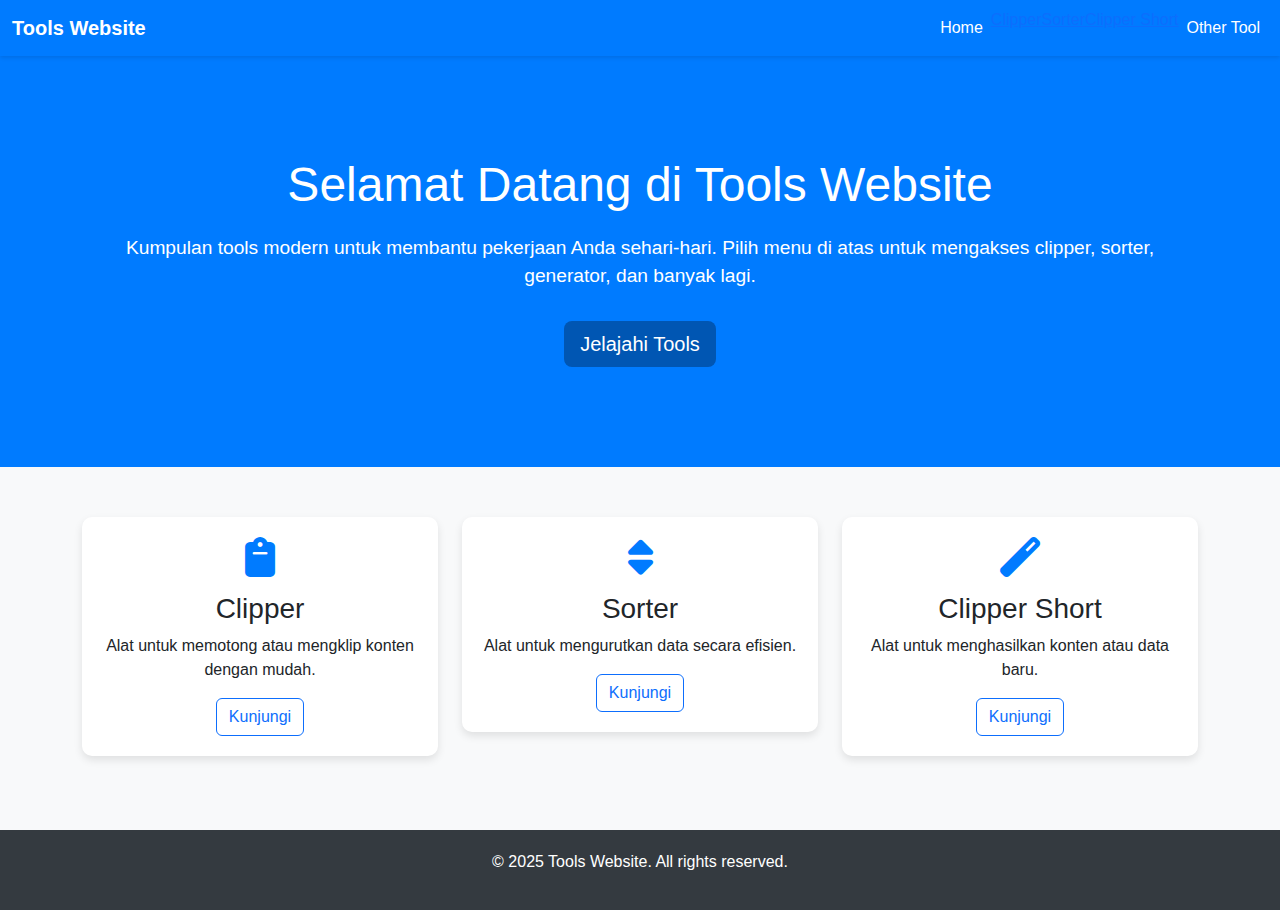
<file: index.html>
<!DOCTYPE html>
<html lang="id">
<head>
    <meta charset="UTF-8">
    <meta name="viewport" content="width=device-width, initial-scale=1.0">
    <title>Tools Website - Halaman Utama</title>
    <!-- Bootstrap CSS via CDN untuk tampilan modern -->
    <link href="https://cdn.jsdelivr.net/npm/bootstrap@5.3.3/dist/css/bootstrap.min.css" rel="stylesheet" integrity="sha384-QWTKZyjpPEjISv5WaRU9OFeRpok6YctnYmDr5pNlyT2bRjXh0JMhjY6hW+ALEwIH" crossorigin="anonymous">
    <!-- Font Awesome untuk ikon (opsional, tapi membuat lebih modern) -->
    <link href="https://cdnjs.cloudflare.com/ajax/libs/font-awesome/6.5.1/css/all.min.css" rel="stylesheet">
    <style>
        /* CSS tambahan untuk customisasi modern */
        body {
            font-family: 'Segoe UI', Tahoma, Geneva, Verdana, sans-serif;
            background-color: #f8f9fa;
        }
        .navbar {
            background-color: #007bff;
            box-shadow: 0 2px 4px rgba(0,0,0,0.1);
        }
        .navbar-brand {
            font-weight: bold;
            color: white !important;
        }
        .nav-link {
            color: white !important;
            transition: color 0.3s;
        }
        .nav-link:hover {
            color: #ffd700 !important;
        }
        .hero {
            background-color: #007bff;
            color: white;
            padding: 100px 0;
            text-align: center;
        }
        .hero h1 {
            font-size: 3rem;
            margin-bottom: 20px;
        }
        .hero p {
            font-size: 1.2rem;
            margin-bottom: 30px;
        }
        .btn-primary {
            background-color: #0056b3;
            border: none;
            transition: background-color 0.3s;
        }
        .btn-primary:hover {
            background-color: #004085;
        }
        .features {
            padding: 50px 0;
        }
        .feature-card {
            background: white;
            border-radius: 10px;
            box-shadow: 0 4px 8px rgba(0,0,0,0.1);
            padding: 20px;
            text-align: center;
            transition: transform 0.3s;
        }
        .feature-card:hover {
            transform: translateY(-5px);
        }
        .feature-icon {
            font-size: 2.5rem;
            color: #007bff;
            margin-bottom: 15px;
        }
        footer {
            background-color: #343a40;
            color: white;
            padding: 20px 0;
            text-align: center;
        }
    </style>
</head>
<body>

    <!-- Navbar untuk menu navigasi -->
    <nav class="navbar navbar-expand-lg navbar-dark">
        <div class="container-fluid">
            <a class="navbar-brand" href="#">Tools Website</a>
            <button class="navbar-toggler" type="button" data-bs-toggle="collapse" data-bs-target="#navbarNav" aria-controls="navbarNav" aria-expanded="false" aria-label="Toggle navigation">
                <span class="navbar-toggler-icon"></span>
            </button>
            <div class="collapse navbar-collapse" id="navbarNav">
                <ul class="navbar-nav ms-auto">
                    <li class="nav-item">
                        <a class="nav-link active" aria-current="page" href="#">Home</a>
                    </li>
                    <li class="nav-item">
                        <a class=""nav-link active" href="/clipper">Clipper</a>
                    </li>
                    <li class="nav-item">
                        <a class=""nav-link active" href="/sorter">Sorter</a>
                    </li>
                    <li class="nav-item">
                        <a class="p"nav-link active" href="/generator">Clipper Short</a>
                    </li>
                    <!-- Tambahkan menu lain sesuai kebutuhan, misalnya: -->
                    <li class="nav-item">
                        <a class="nav-link" href="/other-tool">Other Tool</a>
                    </li>
                </ul>
            </div>
        </div>
    </nav>

    <!-- Hero Section untuk sambutan utama -->
    <section class="hero">
        <div class="container">
            <h1>Selamat Datang di Tools Website</h1>
            <p>Kumpulan tools modern untuk membantu pekerjaan Anda sehari-hari. Pilih menu di atas untuk mengakses clipper, sorter, generator, dan banyak lagi.</p>
            <a href="#features" class="btn btn-primary btn-lg">Jelajahi Tools</a>
        </div>
    </section>

    <!-- Features Section untuk menampilkan tools secara singkat -->
    <section id="features" class="features">
        <div class="container">
            <div class="row">
                <div class="col-md-4 mb-4">
                    <div class="feature-card">
                        <i class="fas fa-clipboard feature-icon"></i>
                        <h3>Clipper</h3>
                        <p>Alat untuk memotong atau mengklip konten dengan mudah.</p>
                        <a href="page/cliper-video.html" class="btn btn-outline-primary">Kunjungi</a>
                    </div>
                </div>
                <div class="col-md-4 mb-4">
                    <div class="feature-card">
                        <i class="fas fa-sort feature-icon"></i>
                        <h3>Sorter</h3>
                        <p>Alat untuk mengurutkan data secara efisien.</p>
                        <a href="page/sorter-excel.html" class="btn btn-outline-primary">Kunjungi</a>
                    </div>
                </div>
                <div class="col-md-4 mb-4">
                    <div class="feature-card">
                        <i class="fas fa-magic feature-icon"></i>
                        <h3>Clipper Short</h3>
                        <p>Alat untuk menghasilkan konten atau data baru.</p>
                        <a href="page/cliper-short.html" class="btn btn-outline-primary">Kunjungi</a>
                    </div>
                </div>
            </div>
        </div>
    </section>

    <!-- Footer -->
    <footer>
        <div class="container">
            <p>&copy; 2025 Tools Website. All rights reserved.</p>
        </div>
    </footer>

    <!-- Bootstrap JS via CDN -->
    <script src="https://cdn.jsdelivr.net/npm/bootstrap@5.3.3/dist/js/bootstrap.bundle.min.js" integrity="sha384-YvpcrYf0tY3lHB60NNkmXc5s9fDVZLESaAA55NDzOxhy9GkcIdslK1eN7N6jIeHz" crossorigin="anonymous"></script>
</body>
</html>
</file>
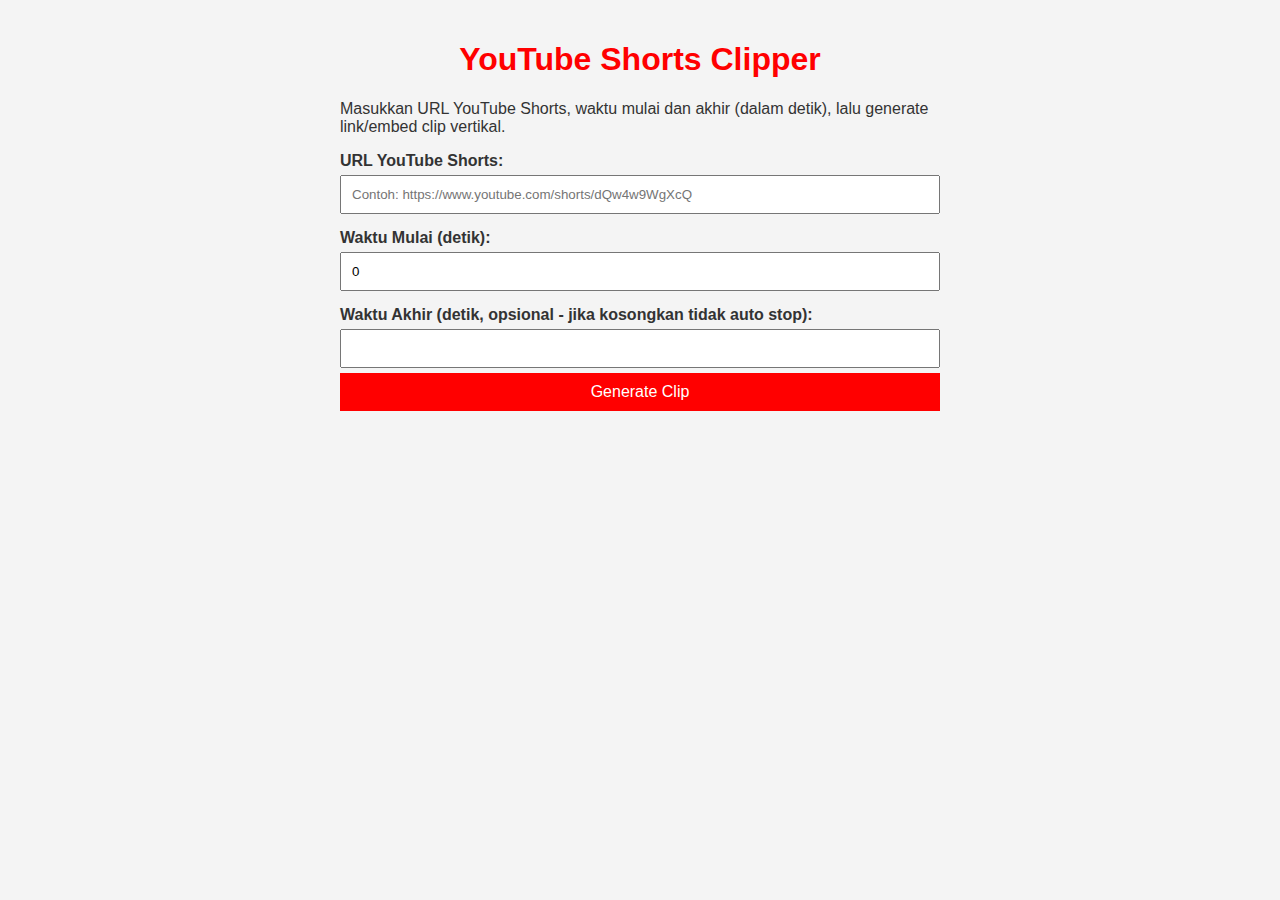
<file: page/cliper-short.html>
<!DOCTYPE html>
<html lang="id">
<head>
    <meta charset="UTF-8">
    <meta name="viewport" content="width=device-width, initial-scale=1.0">
    <title>YouTube Shorts Clipper Sederhana</title>
    <style>
        body {
            font-family: Arial, sans-serif;
            max-width: 600px; /* Lebih sempit untuk fokus vertikal */
            margin: 0 auto;
            padding: 20px;
            background-color: #f4f4f4;
            color: #333;
        }
        h1 {
            text-align: center;
            color: #ff0000; /* Warna merah seperti YouTube */
        }
        label {
            display: block;
            margin-top: 15px;
            font-weight: bold;
        }
        input, button {
            width: 100%;
            padding: 10px;
            margin-top: 5px;
            box-sizing: border-box;
        }
        button {
            background-color: #ff0000;
            color: white;
            border: none;
            cursor: pointer;
            font-size: 16px;
        }
        button:hover {
            background-color: #cc0000;
        }
        #result {
            margin-top: 30px;
            padding: 15px;
            background-color: #fff;
            border: 1px solid #ddd;
            border-radius: 8px;
            display: none;
        }
        #preview {
            margin-top: 20px;
            text-align: center;
        }
        #playerContainer {
            max-width: 315px; /* Lebar vertikal */
            margin: 0 auto;
        }
        textarea {
            width: 100%;
            height: 100px;
            margin-top: 10px;
            padding: 10px;
        }
    </style>
</head>
<body>
    <h1>YouTube Shorts Clipper</h1>
    <p>Masukkan URL YouTube Shorts, waktu mulai dan akhir (dalam detik), lalu generate link/embed clip vertikal.</p>

    <label for="url">URL YouTube Shorts:</label>
    <input type="text" id="url" placeholder="Contoh: https://www.youtube.com/shorts/dQw4w9WgXcQ">

    <label for="start">Waktu Mulai (detik):</label>
    <input type="number" id="start" value="0" min="0">

    <label for="end">Waktu Akhir (detik, opsional - jika kosongkan tidak auto stop):</label>
    <input type="number" id="end" min="0">

    <button onclick="generateClip()">Generate Clip</button>

    <div id="result">
        <h2>Hasil Clip Shorts:</h2>
        <p><strong>Link Share:</strong></p>
        <textarea id="shareLink" readonly></textarea>

        <p><strong>Kode Embed (Vertikal):</strong></p>
        <textarea id="embedCode" readonly></textarea>

        <div id="preview">
            <h3>Preview Player (Vertikal):</h3>
            <div id="playerContainer"></div>
        </div>
    </div>

    <script>
        function getVideoId(url) {
            const regExp = /^.*(youtu.be\/|v\/|u\/\w\/|embed\/|shorts\/|watch\?v=|&v=)([^#&?]*).*/;
            const match = url.match(regExp);
            return (match && match[2].length === 11) ? match[2] : null;
        }

        function generateClip() {
            const urlInput = document.getElementById('url').value.trim();
            const start = parseInt(document.getElementById('start').value) || 0;
            const end = parseInt(document.getElementById('end').value) || null;

            const videoId = getVideoId(urlInput);
            if (!videoId) {
                alert('URL YouTube Shorts tidak valid!');
                return;
            }

            let shareLink = `https://www.youtube.com/shorts/${videoId}?t=${start}s`;
            if (end && end > start) {
                shareLink += `&end=${end}`;
            }

            let embedCode = `<iframe width="315" height="560" src="https://www.youtube.com/embed/${videoId}?start=${start}`;
            if (end && end > start) {
                embedCode += `&end=${end}`;
            }
            embedCode += '&autoplay=0" frameborder="0" allowfullscreen></iframe>';

            document.getElementById('shareLink').value = shareLink;
            document.getElementById('embedCode').value = embedCode;

            // Preview player vertikal
            let playerHtml = `<iframe width="315" height="560" src="https://www.youtube.com/embed/${videoId}?start=${start}`;
            if (end && end > start) {
                playerHtml += `&end=${end}`;
            }
            playerHtml += '" frameborder="0" allowfullscreen></iframe>';

            document.getElementById('playerContainer').innerHTML = playerHtml;

            document.getElementById('result').style.display = 'block';
        }
    </script>
</body>
</html>
</file>
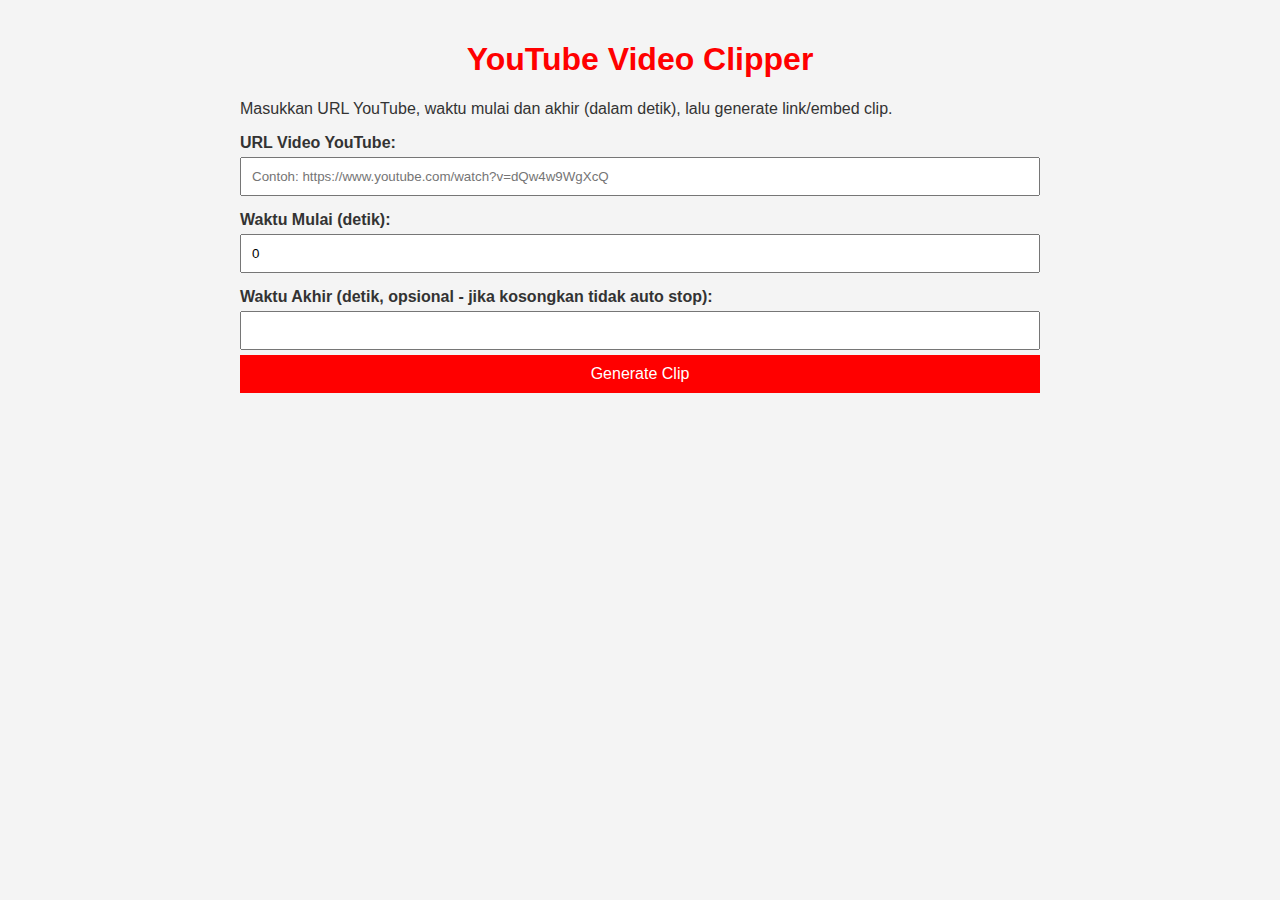
<file: page/cliper-video.html>
<!DOCTYPE html>
<html lang="id">
<head>
    <meta charset="UTF-8">
    <meta name="viewport" content="width=device-width, initial-scale=1.0">
    <title>YouTube Video Clipper Sederhana</title>
    <style>
        body {
            font-family: Arial, sans-serif;
            max-width: 800px;
            margin: 0 auto;
            padding: 20px;
            background-color: #f4f4f4;
            color: #333;
        }
        h1 {
            text-align: center;
            color: #ff0000; /* Warna merah seperti YouTube */
        }
        label {
            display: block;
            margin-top: 15px;
            font-weight: bold;
        }
        input, button {
            width: 100%;
            padding: 10px;
            margin-top: 5px;
            box-sizing: border-box;
        }
        button {
            background-color: #ff0000;
            color: white;
            border: none;
            cursor: pointer;
            font-size: 16px;
        }
        button:hover {
            background-color: #cc0000;
        }
        #result {
            margin-top: 30px;
            padding: 15px;
            background-color: #fff;
            border: 1px solid #ddd;
            border-radius: 8px;
            display: none;
        }
        #preview {
            margin-top: 20px;
            text-align: center;
        }
        textarea {
            width: 100%;
            height: 100px;
            margin-top: 10px;
            padding: 10px;
        }
    </style>
</head>
<body>
    <h1>YouTube Video Clipper</h1>
    <p>Masukkan URL YouTube, waktu mulai dan akhir (dalam detik), lalu generate link/embed clip.</p>

    <label for="url">URL Video YouTube:</label>
    <input type="text" id="url" placeholder="Contoh: https://www.youtube.com/watch?v=dQw4w9WgXcQ">

    <label for="start">Waktu Mulai (detik):</label>
    <input type="number" id="start" value="0" min="0">

    <label for="end">Waktu Akhir (detik, opsional - jika kosongkan tidak auto stop):</label>
    <input type="number" id="end" min="0">

    <button onclick="generateClip()">Generate Clip</button>

    <div id="result">
        <h2>Hasil Clip:</h2>
        <p><strong>Link Share:</strong></p>
        <textarea id="shareLink" readonly></textarea>

        <p><strong>Kode Embed:</strong></p>
        <textarea id="embedCode" readonly></textarea>

        <div id="preview">
            <h3>Preview Player:</h3>
            <div id="playerContainer"></div>
        </div>
    </div>

    <script>
        function getVideoId(url) {
            const regExp = /^.*(youtu.be\/|v\/|u\/\w\/|embed\/|watch\?v=|&v=)([^#&?]*).*/;
            const match = url.match(regExp);
            return (match && match[2].length === 11) ? match[2] : null;
        }

        function generateClip() {
            const urlInput = document.getElementById('url').value.trim();
            const start = parseInt(document.getElementById('start').value) || 0;
            const end = parseInt(document.getElementById('end').value) || null;

            const videoId = getVideoId(urlInput);
            if (!videoId) {
                alert('URL YouTube tidak valid!');
                return;
            }

            let shareLink = `https://www.youtube.com/watch?v=${videoId}&t=${start}s`;
            if (end && end > start) {
                shareLink += `&end=${end}`;
            }

            let embedCode = `<iframe width="560" height="315" src="https://www.youtube.com/embed/${videoId}?start=${start}`;
            if (end && end > start) {
                embedCode += `&end=${end}`;
            }
            embedCode += '&autoplay=0" frameborder="0" allowfullscreen></iframe>';

            document.getElementById('shareLink').value = shareLink;
            document.getElementById('embedCode').value = embedCode;

            // Preview player
            let playerHtml = `<iframe width="100%" height="400" src="https://www.youtube.com/embed/${videoId}?start=${start}`;
            if (end && end > start) {
                playerHtml += `&end=${end}`;
            }
            playerHtml += '" frameborder="0" allowfullscreen></iframe>';

            document.getElementById('playerContainer').innerHTML = playerHtml;

            document.getElementById('result').style.display = 'block';
        }
    </script>
</body>
</html>
</file>
